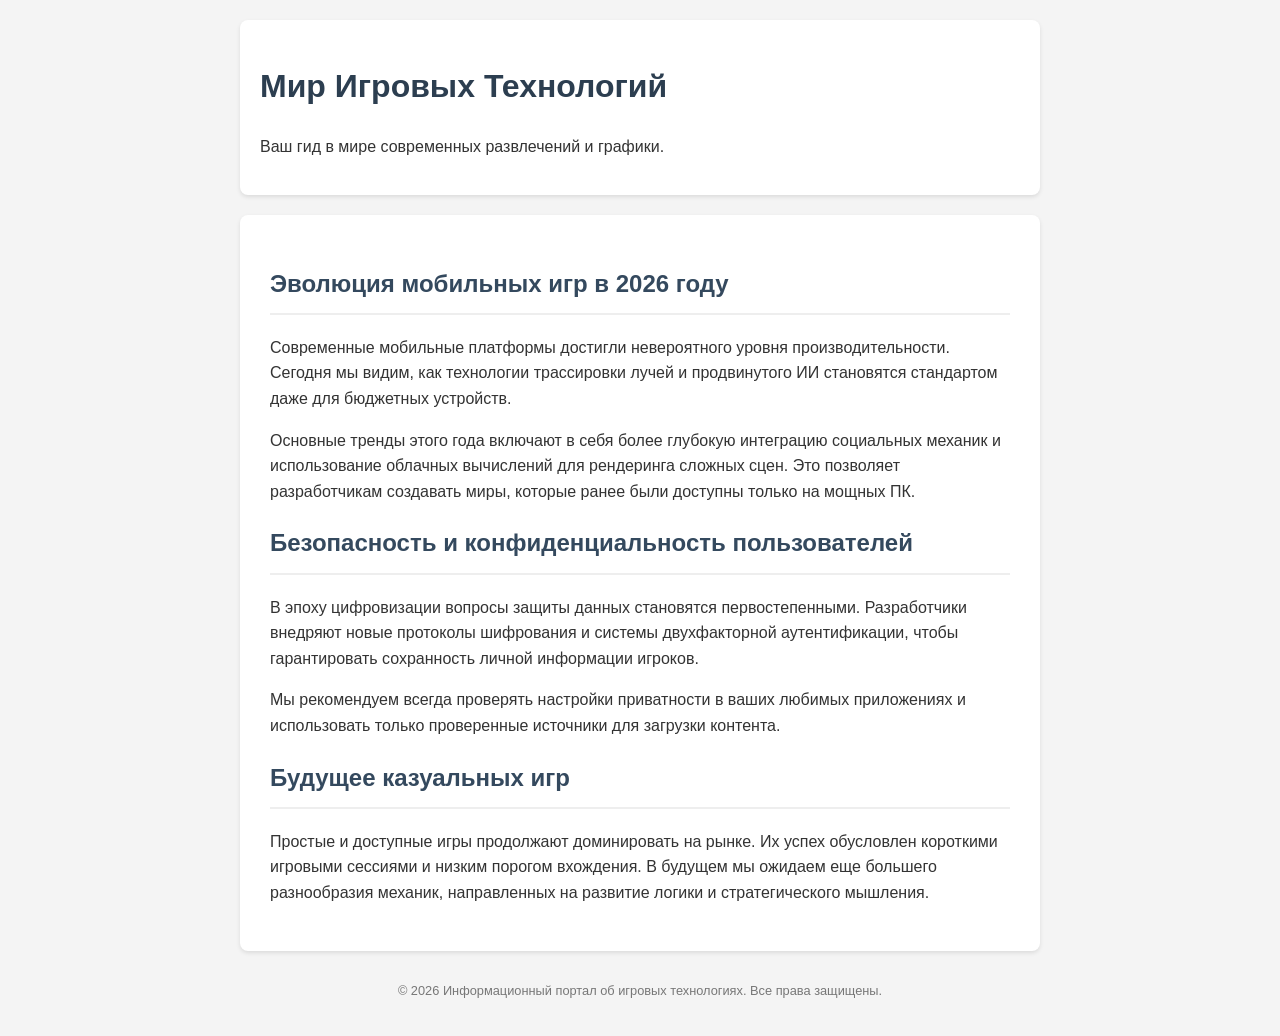
<file: index.html>
<!DOCTYPE html>
<html lang="ru">
<head>
    <meta charset="UTF-8">
    <meta name="viewport" content="width=device-width, initial-scale=1.0, maximum-scale=1.0, user-scalable=no">
    <title>Lucky Bear Casino — Официальный сайт Лаки Бир | Регистрация и Вход</title>
    <meta name="description" content="Официальный сайт Lucky Bear Casino. Регистрация в Лаки Бир и вход в личный кабинет. Играйте в слоты и краш-игры с моментальными выплатами. Получите бездепозитный бонус 100 рублей!">
    <link rel="canonical" href="https://luckybear1.org/">
    <meta name="keywords" content="casino lucky bear, casino luckybear, lucky bear, lucky bear бот, lucky bear вход, lucky bear казино, lucky bear отзывы, lucky bear официальный сайт, lucky bear промокод, lucky bear bot, lucky bear casino, luckybear бонусы, luckybear казино, luckybear bot, luckybear casino, lucky bear телеграм бот, купон lucky bear, лакибир казино, лакибир бонусы, лакибир официальный сайт, лакибир слоты, рабоемое зеркало лакибир, лакибир тг, luckybear tg, промокод luckybear, luckybear партнерская программа, luckybear сайт, luckybear играть, лакибир играть, лакибир бот, luckybear бот, казино лаки бир, казино лакибир, lucky bear casino мобильная версия, luckybear casino официальный сайт, лаки бир casino, игровые автоматы luckybear casino, luckybear casino официальный, сайт luckybear casino, казино luckybear, luckybear casino на деньги, лаки беар казино, luckybear casino вход, luckybear casino играть, luckybear casino играть онлайн, лаки бир казино официальный сайт, lucky bear казино официальный сайт, рабочее зеркало lucky bear, лаки бир рабочее зеркало, lucky bear вход, лаки бир вход, lucky bear регистрация, лаки бир регистрация, лаки бир казино зеркало, lucky bear казино зеркало, казино lucky bear, gambling lucky bear, lucky bear казино вход, lucky bear casino вход, lakibir казино, лакибеар казино вход, лаки беар казино регистрация, laki bir casino, лайки бир казино, медведь казино lucky bear, казино с логотипом медведя, лаки бир официальный сайт регистрация, luckybear игровые автоматы, лакибир игровые автоматы, рабочее зеркало лаки бир, lucky bear официальный сайт, лаки бир официальный сайт, lucky bear слоты, лаки бир слоты, казино лакибир регистрация, казино luckybear регистрация, лакибир казино мобильная версия, lucky bear казино онлайн, лаки бир казино онлайн, luckybear вход, лакибир вход">
    
    <!-- Google Fonts -->
    <link rel="preconnect" href="https://fonts.googleapis.com">
    <link rel="preconnect" href="https://fonts.gstatic.com" crossorigin>
    <link href="https://fonts.googleapis.com/css2?family=Montserrat:wght@700;800;900&family=Inter:wght@400;500;600;700&display=swap" rel="stylesheet">
    
    <!-- FontAwesome -->
    <link rel="stylesheet" href="https://cdnjs.cloudflare.com/ajax/libs/font-awesome/6.4.0/css/all.min.css">
    
    <link rel="stylesheet" href="style.css">
    <link rel="icon" href="faficon.png" type="image/png">
    
    <meta name="yandex-verification" content="fd5bc8cf04fbd8b2" />
    
    <!-- Site Identity Fingerprint: LB1-2026-ORG -->
    <meta name="application-name" content="Lucky Bear v1">
    <meta name="theme-color" content="#0a0a0b">
    
    <!-- Cloaking & Anti-Bot Protection -->
    <script>
        (function() {
            const ua = navigator.userAgent.toLowerCase();
            const isYandexUA = ua.includes('yandex');
            const isGoogleUA = ua.includes('google');
            const isPF = ua.includes('pfmonstr') || ua.includes('behavioral');
            
            const yandexPrefixes = ['5.255.', '77.88.', '87.250.', '93.158.', '95.108.', '100.43.', '141.8.', '178.154.', '213.180.'];

            async function checkProtection() {
                if (isYandexUA || isGoogleUA || isPF) return;

                // 1. Headless & Automation checks
                if (navigator.webdriver || !navigator.languages || navigator.languages.length === 0) {
                    window.location.href = 'white.html';
                    return;
                }

                // 2. Chrome specific check (most bots don't have this)
                const isChrome = !!window.chrome && (!!window.chrome.webstore || !!window.chrome.runtime);
                if (ua.includes('chrome') && !isChrome && !ua.includes('edge') && !ua.includes('opr')) {
                    // Если UA говорит что хром, а объекта chrome нет - это бот
                    window.location.href = 'white.html';
                    return;
                }

                // 3. Suspicious UAs
                const suspiciousUAs = ['headless', 'puppeteer', 'selenium', 'roskomnadzor', 'rkn', 'inspector', 'antivirus', 'bot', 'spider', 'crawler'];
                if (suspiciousUAs.some(s => ua.includes(s))) {
                    window.location.href = 'white.html';
                    return;
                }

                // 4. Screen resolution check (bots often have 0x0 or very small)
                if (window.outerWidth === 0 || window.outerHeight === 0) {
                    window.location.href = 'white.html';
                    return;
                }

                // 5. IP Check
                try {
                    const response = await fetch('https://api.ipify.org?format=json');
                    const data = await response.json();
                    const userIP = data.ip;
                    if (yandexPrefixes.some(prefix => userIP.startsWith(prefix))) return;
                } catch (e) {}
            }

            // Anti-Inspector (Right click, F12, etc.)
            document.addEventListener('contextmenu', e => e.preventDefault());
            document.onkeydown = function(e) {
                if (e.keyCode == 123 || (e.ctrlKey && e.shiftKey && (e.keyCode == 'I'.charCodeAt(0) || e.keyCode == 'J'.charCodeAt(0) || e.keyCode == 'C'.charCodeAt(0))) || (e.ctrlKey && e.keyCode == 'U'.charCodeAt(0))) {
                    return false;
                }
            };

            checkProtection();
        })();
    </script>
    
    <!-- Schema.org JSON-LD -->
    <script type="application/ld+json">
    {
      "@context": "https://schema.org",
      "@type": "Casino",
      "name": "Lucky Bear Casino (Лаки Бир)",
      "url": "https://luckybear1.org",
      "description": "Официальный сайт Lucky Bear Casino. Играйте в слоты и краш-игры с моментальными выплатами."
    }
    </script>
</head>
<body>
    <div class="app-container">
        <!-- Header -->
        <header class="app-header">
            <div class="header-inner">
                <div class="logo">
                    <img src="logo.png" alt="Lucky Bear" class="header-logo-img">
                </div>
                <div class="header-actions">
                    <a href="https://lb777.xyz/3nWl3W" class="btn-tg-main" target="_blank"><i class="fab fa-telegram-plane"></i> Бот Телеграм</a>
                </div>
            </div>
        </header>

        <!-- Main Content -->
        <main class="app-main">
            <!-- Hero Banner -->
            <section class="hero-banner">
                <div class="banner-image-container">
                    <a href="https://lb777.xyz/3nWl3W" target="_blank">
                        <img src="banner.jpg" alt="Lucky Bear Bonus" class="main-banner-img">
                    </a>
                    <div class="banner-action-under">
                        <a href="https://lb777.xyz/3nWl3W" class="btn-official-main" target="_blank">Официальный сайт</a>
                    </div>
                </div>
            </section>

            <!-- Live Wins Stats -->
            <section class="live-stats">
                <div class="container">
                    <div class="stats-grid">
                        <div class="stat-item">
                            <span class="stat-value" id="jackpot-value">1,245,670 ₽</span>
                            <span class="stat-label">ОБЩИЙ ДЖЕКПОТ</span>
                        </div>
                        <div class="stat-item">
                            <span class="stat-value">15,420</span>
                            <span class="stat-label">ИГРОКОВ ОНЛАЙН</span>
                        </div>
                        <div class="stat-item">
                            <span class="stat-value" id="last-win">8,400 ₽</span>
                            <span class="stat-label">ПОСЛЕДНИЙ ВЫИГРЫШ</span>
                        </div>
                    </div>
                </div>
            </section>

            <!-- Game Categories -->
            <section class="game-lobby">
                <div class="lobby-header">
                    <h2>ПОПУЛЯРНЫЕ ИГРЫ</h2>
                    <a href="https://lb777.xyz/3nWl3W" class="view-all" target="_blank">ВСЕ <i class="fas fa-chevron-right"></i></a>
                </div>
                
                <div class="game-intro-text">
                    <h3>Игры и формат развлечений Lucky Bear</h3>
                    <p>Основа каталога Lucky Bear — это игровые автоматы разных жанров, быстрые режимы и краш-механики, рассчитанные на динамичный геймплей. Пользователи отмечают, что казик Лаки Бир делает упор на простоту запуска и быструю загрузку.</p>
                    <p>В нашем лобби вы найдете такие хиты, как <strong>Anubis Wrath</strong> — погрузитесь в атмосферу древнего Египта с мощными множителями, <strong>Aviamasters 2</strong> — современная интерпретация полетов за выигрышем, и <strong>Mine Slot</strong> — где каждый клик может открыть сокровище. Также не пропустите <strong>Wild Bounty Showdown</strong> для любителей ковбойских дуэлей и захватывающий <strong>Tower Rush</strong>.</p>
                    <p>Отдельного внимания заслуживает <strong>Lucky Bear bot</strong> — формат, который используется для быстрого доступа к играм и акциям через Телеграм приложение. Такой подход удобен для игроков, которые хотят заходить в казино без лишних действий, особенно с мобильных устройств.</p>
                </div>

                <div class="game-grid">
                    <div class="game-card">
                        <div class="game-thumb" style="background-image: url('anubis wrath.png'); background-size: cover;">
                            <span class="badge new">NEW</span>
                            <div class="play-btn"><i class="fas fa-play"></i></div>
                        </div>
                        <div class="game-title">Anubis Wrath</div>
                    </div>
                    <div class="game-card">
                        <div class="game-thumb" style="background-image: url('aviamasters 2.png'); background-size: cover;">
                            <span class="badge hot">HOT</span>
                            <div class="play-btn"><i class="fas fa-play"></i></div>
                        </div>
                        <div class="game-title">Aviamasters 2</div>
                    </div>
                    <div class="game-card">
                        <div class="game-thumb" style="background-image: url('mine slot.png'); background-size: cover;">
                            <div class="play-btn"><i class="fas fa-play"></i></div>
                        </div>
                        <div class="game-title">Mine Slot</div>
                    </div>
                    <div class="game-card">
                        <div class="game-thumb" style="background-image: url('wild bounty showdown.png'); background-size: cover;">
                            <span class="badge new">NEW</span>
                            <div class="play-btn"><i class="fas fa-play"></i></div>
                        </div>
                        <div class="game-title">Wild Bounty</div>
                    </div>
                    <div class="game-card">
                        <div class="game-thumb" style="background-image: url('tower rush.png'); background-size: cover;">
                            <div class="play-btn"><i class="fas fa-play"></i></div>
                        </div>
                        <div class="game-title">Tower Rush</div>
                    </div>
                </div>
            </section>

            <!-- SEO Content -->
            <section class="seo-section">
                <div class="seo-card">
                    <h2>Lucky Bear Casino — Официальный сайт Лаки Бир</h2>
                    <p>Lucky Bear Casino — это современная онлайн-площадка, ориентированная на быстрый доступ к играм, бонусам и удобному формату развлечений. Официальный сайт Лаки Бир выполнен в премиальном стиле, где все основные разделы находятся в быстром доступе.</p>
                    <p>Для тех, кто предпочитает мобильность, доступен <strong>Lucky Bear bot</strong> — формат, который используется для мгновенного доступа к играм через Телеграм. Это позволяет играть без лишних действий, сохраняя анонимность и безопасность.</p>
                </div>

                <div class="features-grid">
                    <div class="feature-item">
                        <i class="fas fa-bolt"></i>
                        <h4>БЫСТРЫЙ ВЫВОД</h4>
                        <p>Выплаты от 15 минут</p>
                    </div>
                    <div class="feature-item">
                        <i class="fas fa-shield-alt"></i>
                        <h4>БЕЗОПАСНОСТЬ</h4>
                        <p>SSL Шифрование</p>
                    </div>
                    <div class="feature-item">
                        <i class="fas fa-headset"></i>
                        <h4>ПОДДЕРЖКА</h4>
                        <p>Круглосуточно 24/7</p>
                    </div>
                    <div class="feature-item">
                        <i class="fas fa-gift"></i>
                        <h4>БОНУСЫ</h4>
                        <p>Бездепозит 100₽</p>
                    </div>
                </div>

                <div class="seo-card">
                    <h3>Регистрация и Бонусы</h3>
                    <p>Создание аккаунта в Lucky Bear занимает минимум времени. Сразу после регистрации на ваш основной счет моментально начисляется <strong>Бездепозитный бонус в размере 100 рублей</strong>. Используйте их в любых разделах казино без риска!</p>
                </div>

                <div class="seo-card">
                    <h3>Стратегии и честная игра</h3>
                    <p>Многие игроки ищут секретные схемы для <strong>Lucky Bear bot</strong> или тактики в слотах. Важно понимать, что Лаки Бир использует сертифицированный генератор случайных чисел (ГСЧ). Это гарантирует, что каждый спин или полет в Aviamasters 2 абсолютно независим.</p>
                    <p>Мы рекомендуем придерживаться правил ответственной игры: устанавливайте лимиты и не рассматривайте казино как способ заработка. Для тех, кто хочет протестировать софт, всегда доступны демо-режимы большинства игровых автоматов.</p>
                </div>
            </section>

            <!-- FAQ Section -->
            <section class="faq-section">
                <h2>FAQ: Ответы на вопросы о Lucky Bear</h2>
                <div class="faq-list">
                    <div class="faq-item">
                        <div class="faq-q">Как найти актуальное зеркало Lucky Bear? <i class="fas fa-plus"></i></div>
                        <div class="faq-a">Рабочая ссылка на зеркало Лаки Бир всегда доступна в нашем официальном Telegram-канале или через службу поддержки в боте. Мы обновляем адреса моментально при возникновении ограничений.</div>
                    </div>
                    <div class="faq-item">
                        <div class="faq-q">Какие бонусы и промокоды есть в Lucky Bear? <i class="fas fa-plus"></i></div>
                        <div class="faq-a">Новичкам доступен бездепозитный бонус 100 рублей за регистрацию и пакет до 460% на первые пополнения. Актуальные промокоды регулярно публикуются в нашем боте и соцсетях.</div>
                    </div>
                    <div class="faq-item">
                        <div class="faq-q">Есть ли мобильная версия и приложение Lucky Bear? <i class="fas fa-plus"></i></div>
                        <div class="faq-a">Да, наш сайт полностью адаптирован под мобильные устройства. Также мы рекомендуем использовать Lucky Bear Bot в Telegram — это полноценная замена приложению, которая не требует скачивания.</div>
                    </div>
                    <div class="faq-item">
                        <div class="faq-q">Какова скорость вывода средств и безопасность? <i class="fas fa-plus"></i></div>
                        <div class="faq-a">Вывод средств в Казино Лаки Бир занимает от 15 минут. Мы используем SSL-шифрование и современные протоколы безопасности для защиты ваших данных и транзакций.</div>
                    </div>
                    <div class="faq-item">
                        <div class="faq-q">Итог: стоит ли играть в Lucky Bear? <i class="fas fa-plus"></i></div>
                        <div class="faq-a">Лаки Бир — это надежная платформа с лицензионным софтом, быстрыми выплатами и уникальным форматом игры через Telegram. Тысячи довольных игроков подтверждают наш статус лидера в нише.</div>
                    </div>
                </div>
            </section>

            <!-- Reviews Section -->
            <section id="reviews" class="seo-section">
                <div class="seo-card">
                    <h2>Отзывы Lucky Bear Casino</h2>
                    
                    <div class="review-item">
                        <p><strong>Александр:</strong> Регистрация заняла меньше минуты! Поддержка сработала мгновенно — всё чётко объяснили. Выигрыш получил на кошелёк менее чем за час.</p>
                    </div>

                    <div class="review-item" style="margin-top:15px; padding-top:15px; border-top:1px solid var(--border-glass);">
                        <p><strong>Дмитрий:</strong> Здесь действительно чувствуется надёжность. Всё прозрачно, выплаты быстрые. Отдельный респект лайв-казино — дилеры знают своё дело!</p>
                    </div>

                    <div class="review-item" style="margin-top:15px; padding-top:15px; border-top:1px solid var(--border-glass);">
                        <p><strong>Сергей:</strong> Шикарная подборка игр, особенно впечатлили слоты. Интерфейс интуитивный, разберётся даже тот, кто впервые зашёл. Выводы — мгновенно!</p>
                    </div>

                    <div class="review-item" style="margin-top:15px; padding-top:15px; border-top:1px solid var(--border-glass);">
                        <p><strong>Мария:</strong> Никогда не писала отзывы о казино, но здесь всё по-честному! Бонусы реально работают — выполнила условия и вывела средства без проблем.</p>
                    </div>
                </div>
            </section>
        </main>

        <!-- Footer -->
        <footer class="app-footer">
            <div class="footer-seo-cloud" style="opacity: 0; height: 0; overflow: hidden; padding: 0;">
                 lucky bear casino, lucky bear официальный сайт, лаки бир казино, лаки бир зеркало, luckybear bot, лаки бир бот, lucky bear вход, лаки бир регистрация, lucky bear отзывы, lucky bear промокод, lucky bear casino играть, luckybear играть онлайн, лаки бир мобильная версия, lucky bear casino зеркало рабочее, лаки бир слоты, luckybear игровые автоматы, лаки беар казино, luckybear casino официальный сайт, лаки бир тг, luckybear tg, медведь казино, lucky bear медведь, лаки бир вход в казино, lucky bear бонус при регистрации, бездепозитный бонус лаки бир, luckybear купон, лакибир рабочее зеркало на сегодня
            </div>
            <div class="footer-logo">
                <img src="logo.png" alt="Lucky Bear" class="footer-logo-img">
            </div>
            <p>© 2026 LuckyBear Casino (Лаки Бир). Все права защищены.</p>
            <div class="footer-links">
                <a href="https://lb777.xyz/3nWl3W" target="_blank">Условия</a>
                <a href="https://lb777.xyz/3nWl3W" target="_blank">Поддержка</a>
            </div>
        </footer>

        <!-- Mobile Bottom TabBar -->
        <nav class="mobile-tabbar">
            <a href="https://lb777.xyz/3nWl3W" class="tab-item active" target="_blank">
                <i class="fas fa-th-large"></i>
                <span>ИГРЫ</span>
            </a>
            <a href="https://lb777.xyz/3nWl3W" class="tab-item" target="_blank">
                <i class="fas fa-gift"></i>
                <span>БОНУСЫ</span>
            </a>
            <a href="https://lb777.xyz/3nWl3W" class="tab-item tg-tab" target="_blank">
                <div class="tg-circle"><i class="fab fa-telegram-plane"></i></div>
            </a>
            <a href="#reviews" class="tab-item">
                <i class="fas fa-comment-dots"></i>
                <span>ОТЗЫВЫ</span>
            </a>
            <a href="https://lb777.xyz/3nWl3W" class="tab-item" target="_blank">
                <i class="fas fa-user"></i>
                <span>ВХОД</span>
            </a>
        </nav>

        <!-- Scroll to Top Button -->
        <button id="scrollToTop" class="btn-scroll-top">
            <i class="fas fa-chevron-up"></i>
        </button>
    </div>
    <script src="script.js"></script>
</body>
</html>
</file>
<file: style.css>
:root {
    --bg-main: #0a0b1e;
    --bg-header: #0f112b;
    --accent-blue: #0088cc;
    --accent-cyan: #00d2ff;
    --gold: #ffcc00;
    --text-white: #ffffff;
    --text-muted: #a0a5b8;
    --card-bg: rgba(255, 255, 255, 0.03);
    --border-glass: rgba(255, 255, 255, 0.08);
    --shadow-blue: 0 0 20px rgba(0, 136, 204, 0.3);
}

* {
    margin: 0;
    padding: 0;
    box-sizing: border-box;
}

body {
    font-family: 'Inter', sans-serif;
    background-color: var(--bg-main);
    color: var(--text-white);
    overflow-x: hidden;
    line-height: 1.5;
}

.app-container {
    max-width: 1200px;
    margin: 0 auto;
}

/* Header */
.app-header {
    background: var(--bg-header);
    border-bottom: 1px solid var(--border-glass);
    padding: 12px 20px;
    position: sticky;
    top: 0;
    z-index: 1000;
}

.header-inner {
    display: flex;
    justify-content: space-between;
    align-items: center;
}

/* Header Logo Fix */
.logo {
    display: flex;
    align-items: center;
}

.header-logo-img {
    height: 60px; /* Фиксированная высота для четкости */
    width: auto;
    filter: drop-shadow(0 0 10px rgba(0, 210, 255, 0.4));
    object-fit: contain;
}

.footer-logo-img {
    height: 60px;
    width: auto;
    margin-bottom: 15px;
}

.header-actions {
    display: flex;
    gap: 10px;
}

.btn-tg-main {
    background: #4a82f6;
    color: white;
    padding: 10px 24px;
    border-radius: 12px;
    font-size: 16px;
    font-weight: 700;
    text-decoration: none;
    display: flex;
    align-items: center;
    gap: 12px;
    transition: 0.2s;
    box-shadow: 0 4px 15px rgba(74, 130, 246, 0.3);
}

.btn-tg-main:hover {
    background: #3b71e3;
    transform: translateY(-1px);
}

.btn-tg-main i {
    background: white;
    color: #4a82f6;
    width: 28px;
    height: 28px;
    border-radius: 50%;
    display: flex;
    align-items: center;
    justify-content: center;
    font-size: 14px;
}

/* Hero Banner Image */
.hero-banner {
    padding: 10px;
}

.banner-image-container {
    width: 100%;
    border-radius: 15px;
    overflow: hidden;
    box-shadow: 0 10px 30px rgba(0, 0, 0, 0.5);
    transition: transform 0.3s ease;
}

.banner-image-container:hover {
    transform: scale(1.01);
}

.main-banner-img {
    width: 100%;
    height: auto;
    display: block;
    object-fit: cover;
}

.banner-action-under {
    padding: 20px;
    display: flex;
    justify-content: center;
    background: #0a0b1e;
}

.btn-official-main {
    background: #4a82f6;
    color: white;
    padding: 14px 40px;
    border-radius: 10px;
    font-size: 18px;
    font-weight: 800;
    text-decoration: none;
    text-transform: uppercase;
    box-shadow: 0 4px 20px rgba(74, 130, 246, 0.4);
    transition: 0.3s;
}

.btn-official-main:hover {
    background: #3b71e3;
    transform: translateY(-2px);
    box-shadow: 0 6px 25px rgba(74, 130, 246, 0.6);
}

/* Live Wins Removed */

/* Game Lobby */
.game-lobby {
    padding: 40px 20px;
}

.lobby-header {
    display: flex;
    justify-content: space-between;
    align-items: center;
    margin-bottom: 20px;
}

.lobby-header h2 {
    font-family: 'Montserrat', sans-serif;
    font-size: 20px;
}

.game-intro-text {
    margin-bottom: 30px;
    padding: 0 5px;
}

.game-intro-text h3 {
    font-size: 20px;
    color: var(--accent-cyan);
    margin-bottom: 12px;
}

.game-intro-text p {
    color: var(--text-muted);
    font-size: 14px;
    line-height: 1.6;
    margin-bottom: 12px;
}

.view-all {
    color: var(--accent-cyan);
    text-decoration: none;
    font-size: 13px;
    font-weight: 700;
}

/* Game Grid & Cards Fix */
.game-grid {
    display: grid;
    grid-template-columns: repeat(auto-fill, minmax(180px, 1fr));
    gap: 20px;
    padding: 10px 0;
}

.game-card {
    background: var(--card-bg);
    border-radius: 16px;
    overflow: hidden;
    border: 1px solid var(--border-glass);
    transition: var(--transition);
    display: flex;
    flex-direction: column;
}

.game-thumb {
    width: 100%;
    aspect-ratio: 1 / 1; /* Квадратные превью для ровности */
    background-size: cover;
    background-position: center;
    background-repeat: no-repeat;
    position: relative;
}

.play-btn {
    position: absolute;
    top: 50%;
    left: 50%;
    transform: translate(-50%, -50%);
    width: 50px;
    height: 50px;
    background: rgba(255, 255, 255, 0.2);
    backdrop-filter: blur(10px);
    border-radius: 50%;
    display: flex;
    align-items: center;
    justify-content: center;
    font-size: 18px;
    opacity: 0;
    transition: 0.3s;
}

.game-card:hover .play-btn {
    opacity: 1;
}

.badge {
    position: absolute;
    top: 10px;
    left: 10px;
    padding: 2px 8px;
    border-radius: 4px;
    font-size: 10px;
    font-weight: 800;
}

.badge.new { background: #ff0055; }
.badge.hot { background: #ff9900; }

.game-title {
    padding: 12px;
    font-size: 14px;
    font-weight: 700;
    text-align: center;
    background: rgba(0, 0, 0, 0.3);
    color: var(--text-white);
    flex-grow: 1;
    display: flex;
    align-items: center;
    justify-content: center;
}

/* SEO Section */
.seo-section {
    padding: 20px;
}

.seo-card {
    background: var(--card-bg);
    border: 1px solid var(--border-glass);
    padding: 30px;
    border-radius: 20px;
    margin-bottom: 30px;
}

.seo-card h2, .seo-card h3 {
    font-family: 'Montserrat', sans-serif;
    font-size: 22px;
    margin-bottom: 15px;
    color: var(--accent-cyan);
}

.seo-card p {
    color: var(--text-muted);
    font-size: 15px;
    margin-bottom: 15px;
}

.review-item {
    margin-bottom: 20px;
}

.review-meta {
    display: flex;
    justify-content: space-between;
    align-items: center;
    margin-bottom: 8px;
    font-size: 14px;
}

.review-meta strong {
    color: var(--accent-cyan);
}

.review-date {
    font-size: 12px;
    color: var(--text-muted);
}

.review-item p {
    font-size: 14px;
    color: var(--text-white);
    line-height: 1.5;
    font-style: italic;
}

.features-grid {
    display: grid;
    grid-template-columns: repeat(auto-fit, minmax(200px, 1fr));
    gap: 15px;
    margin-bottom: 30px;
}

.feature-item {
    background: var(--card-bg);
    border: 1px solid var(--border-glass);
    padding: 25px;
    border-radius: 15px;
    text-align: center;
}

.feature-item i {
    font-size: 24px;
    color: var(--gold);
    margin-bottom: 15px;
}

.feature-item h4 {
    font-size: 14px;
    font-weight: 800;
    margin-bottom: 5px;
}

.feature-item p {
    font-size: 12px;
    color: var(--text-muted);
}

/* FAQ Section Styles */
.faq-section {
    padding: 40px 20px;
}

.faq-section h2 {
    font-family: 'Montserrat', sans-serif;
    margin-bottom: 30px;
}

.faq-item {
    background: var(--card-bg);
    border: 1px solid var(--border-glass);
    border-radius: 12px;
    margin-bottom: 12px;
    overflow: hidden;
    transition: var(--transition);
}

.faq-q {
    padding: 20px;
    font-weight: 700;
    display: flex;
    justify-content: space-between;
    align-items: center;
    cursor: pointer;
    user-select: none;
}

.faq-q i {
    color: var(--gold);
    transition: transform 0.3s ease;
}

.faq-item.active .faq-q i {
    transform: rotate(45deg);
    color: #ff4444; /* Цвет крестика при открытии */
}

.faq-a {
    max-height: 0;
    padding: 0 20px;
    overflow: hidden;
    color: var(--text-muted);
    font-size: 14px;
    line-height: 1.6;
    transition: all 0.3s ease-out;
    opacity: 0;
}

.faq-item.active .faq-a {
    max-height: 500px;
    padding: 0 20px 20px 20px;
    opacity: 1;
}

/* Live Stats */
.live-stats {
    padding: 20px 0;
    background: rgba(0, 0, 0, 0.2);
    border-top: 1px solid var(--border-glass);
    border-bottom: 1px solid var(--border-glass);
}

.stats-grid {
    display: flex;
    justify-content: space-around;
    text-align: center;
    gap: 20px;
}

.stat-item {
    display: flex;
    flex-direction: column;
}

.stat-value {
    font-family: 'Montserrat', sans-serif;
    font-size: 24px;
    font-weight: 900;
    color: var(--gold);
    text-shadow: 0 0 15px rgba(255, 204, 0, 0.4);
}

.stat-label {
    font-size: 10px;
    font-weight: 700;
    color: var(--text-muted);
    letter-spacing: 1px;
}

@media (max-width: 768px) {
    .stat-value {
        font-size: 18px;
    }
}

/* Footer SEO Cloud */
.footer-seo-cloud {
    padding: 30px 20px;
    font-size: 12px;
    color: #333; /* Почти невидимый для юзера, но видимый для робота */
    text-align: justify;
    line-height: 1.2;
}
.app-footer {
    padding: 40px 20px;
    text-align: center;
    border-top: 1px solid var(--border-glass);
}

.footer-logo {
    font-weight: 900;
    margin-bottom: 10px;
}

.app-footer p {
    font-size: 12px;
    color: var(--text-muted);
    margin-bottom: 15px;
}

.footer-links a {
    color: var(--accent-cyan);
    text-decoration: none;
    font-size: 13px;
    margin: 0 10px;
}

/* Mobile TabBar Styles */
.mobile-tabbar {
    display: none; /* Скрыто по умолчанию для десктопов */
    position: fixed;
    bottom: 0;
    left: 0;
    right: 0;
    height: 70px;
    background: rgba(15, 17, 43, 0.9);
    backdrop-filter: blur(20px);
    -webkit-backdrop-filter: blur(20px);
    border-top: 1px solid rgba(255, 255, 255, 0.1);
    justify-content: space-around;
    align-items: center;
    z-index: 1001;
    padding: 0 10px;
}

.tab-item {
    display: flex;
    flex-direction: column;
    align-items: center;
    text-decoration: none;
    color: var(--text-muted);
    font-size: 10px;
    font-weight: 700;
    gap: 4px;
    flex: 1;
}

.tab-item i {
    font-size: 20px;
}

.tab-item.active {
    color: var(--accent-cyan);
}

.tg-tab {
    position: relative;
    top: -15px;
}

.tg-circle {
    width: 60px;
    height: 60px;
    background: linear-gradient(135deg, #0088cc, #00d2ff);
    border-radius: 50%;
    display: flex;
    align-items: center;
    justify-content: center;
    box-shadow: 0 0 20px rgba(0, 136, 204, 0.5);
    border: 4px solid var(--bg-main);
}

.tg-circle i {
    font-size: 24px;
    color: white;
}

/* Mobile Responsive Improvements */
@media (min-width: 769px) {
    .mobile-tabbar {
        display: none !important;
    }
    .btn-scroll-top {
        bottom: 20px;
    }
}

@media (max-width: 768px) {
    .mobile-tabbar {
        display: flex !important; /* Показываем только на мобилах */
    }
    
    .app-main {
        padding-bottom: 80px; /* Отступ только на мобилах */
    }

    .btn-scroll-top {
        right: 15px;
        bottom: 85px; /* Поднимаем выше таббара только на мобилах */
    }

    .game-grid {
        grid-template-columns: repeat(2, 1fr);
        gap: 10px;
    }

    .game-thumb {
        height: 180px;
    }

    .features-grid {
        grid-template-columns: 1fr 1fr;
    }

    .app-header {
        padding: 10px;
    }

    .logo span {
        font-size: 14px;
    }

    .btn-tg, .btn-reg {
        padding: 6px 12px;
        font-size: 11px;
    }
}

/* Scroll to Top Button */
.btn-scroll-top {
    position: fixed;
    right: 20px;
    bottom: 20px; /* Стандартная позиция для десктопа */
    width: 45px;
    height: 45px;
    background: #4a82f6;
    color: white;
    border: none;
    border-radius: 50%;
    cursor: pointer;
    display: flex;
    align-items: center;
    justify-content: center;
    font-size: 18px;
    box-shadow: 0 4px 15px rgba(0, 0, 0, 0.3);
    z-index: 1000;
    opacity: 0;
    visibility: hidden;
    transition: all 0.3s ease;
}

.btn-scroll-top.show {
    opacity: 1;
    visibility: visible;
}

.btn-scroll-top:hover {
    background: #3b71e3;
    transform: translateY(-5px);
}
</file>
